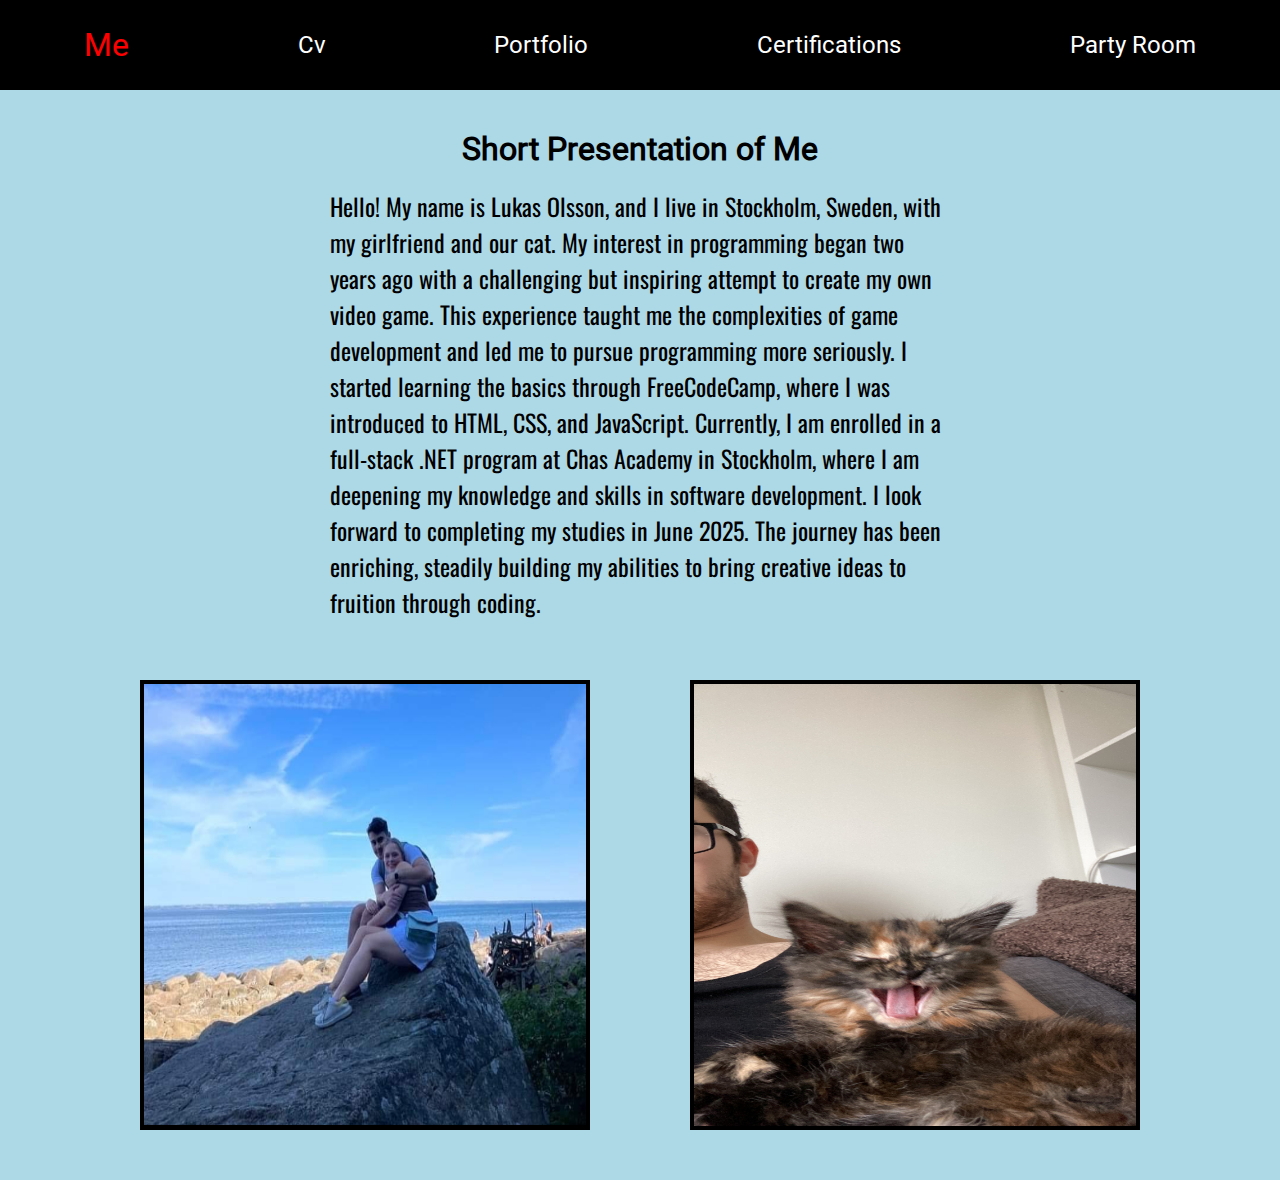
<file: index.html>
<!DOCTYPE html>
<html lang="en">
<head>
    <meta charset="UTF-8">
    <meta name="viewport" content="width=device-width, initial-scale=1.0">
    <title>Bio</title>
    <link rel="stylesheet" href="bioStyles.css">
</head>
<body>

    <header>
        <div class="container-sidebar">
            <ul class="sidebar">
                <li><a class="active" href="index.html">Me</a></li>
                <li><a href="cv.html">Cv</a></li>
                <li><a href="portfolio.html">Portfolio</a></li>
                <li><a href="certifications.html">Certifications</a></li>
                <li><a href="party-room.html">Party Room</a></li>
            </ul>
        </div>
    </header>

    <main>
        <div class="content">
            <h1>Short Presentation of Me</h1>
            <p>
                Hello! My name is Lukas Olsson, and I live in Stockholm, Sweden, with my girlfriend and our cat. My interest in programming began two years ago with a challenging but inspiring attempt to create my own video game. This experience taught me the complexities of game development and led me to pursue programming more seriously. I started learning the basics through FreeCodeCamp, where I was introduced to HTML, CSS, and JavaScript.
                Currently, I am enrolled in a full-stack .NET program at Chas Academy in Stockholm, where I am deepening my knowledge and skills in software development. I look forward to completing my studies in June 2025. The journey has been enriching, steadily building my abilities to bring creative ideas to fruition through coding.
            </p>
        </div>

        <div class="images">
            <img src="images/Bild på mig och frida.png" alt="Picture of me and my girlfriend on a big rock by the sea." class="pic1">
            <img src="images/Smilla Jäsp.jpeg" alt="Picture of my cat jawning" class="pic2">
        </div>
    </main>

    <footer>
        <script src="scripts/qwerty.js"></script>
    </footer>

</body>
</html>
</file>
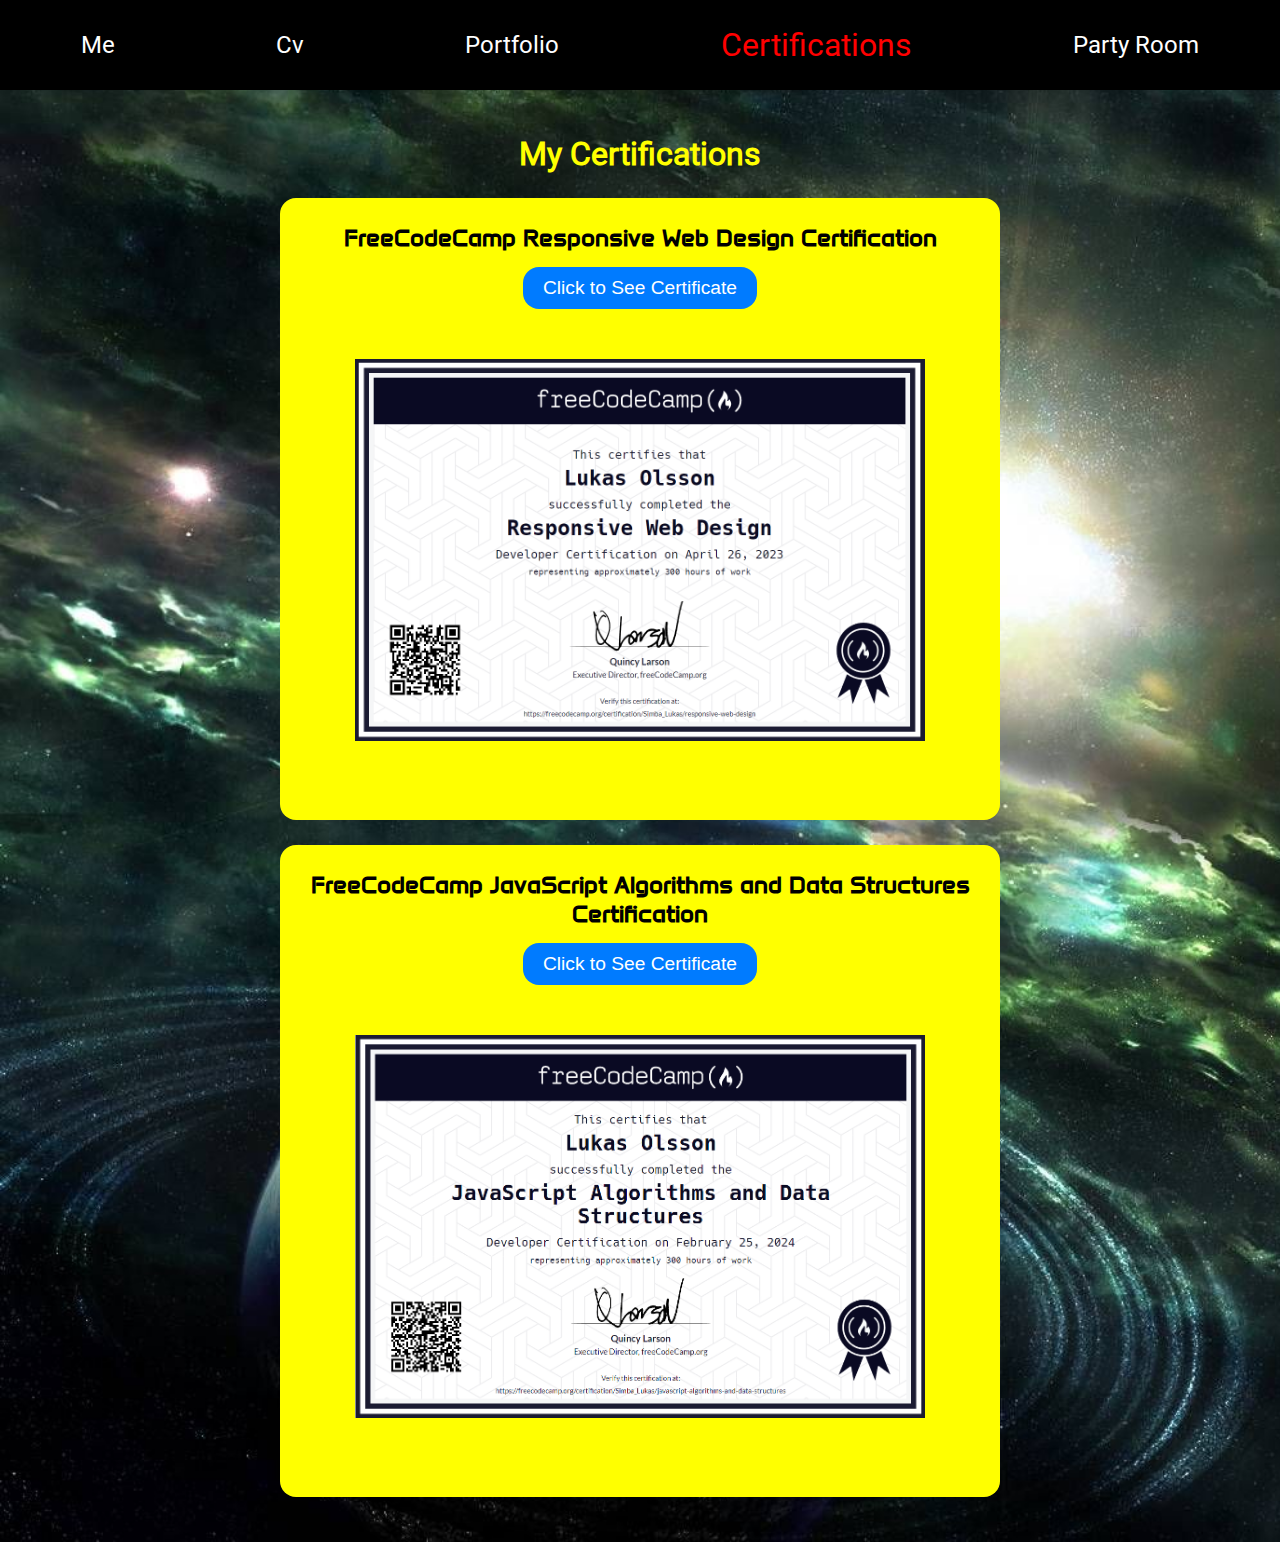
<file: certifications.html>
<!DOCTYPE html>
<html lang="en">
<head>
    <meta charset="UTF-8">
    <meta name="viewport" content="width=device-width, initial-scale=1.0">
    <title>Certifications</title>
    <link rel="stylesheet" href="certificationsStyles.css">
</head>
<body>
    <header>
        <div class="container-sidebar">
            <ul class="sidebar">
                <li><a href="index.html">Me</a></li>
                <li><a href="cv.html">Cv</a></li>
                <li><a href="portfolio.html">Portfolio</a></li>
                <li><a class="active" href="certifications.html">Certifications</a></li>
                <li><a href="party-room.html">Party Room</a></li>
            </ul>
        </div>
    </header>

    <main>
        <div class="content">
            <h1>My Certifications</h1>
            
            <div class="cert1">
                <h3>FreeCodeCamp Responsive Web Design Certification</h3>
                <button onclick="window.open('https://www.freecodecamp.org/certification/Simba_Lukas/responsive-web-design', '_blank')">Click to See Certificate</button>
                <img src="images/certification html css.png" alt="Html, Css Certificate">
            </div>

            <div class="cert2">
                <h3>FreeCodeCamp JavaScript Algorithms and Data Structures Certification</h3>
                <button onclick="window.open('https://www.freecodecamp.org/certification/Simba_Lukas/javascript-algorithms-and-data-structures', '_blank')">Click to See Certificate</button>
                <img src="images/js certificate.png" alt="Html, Css Certificate">
            </div>
        </div>
    </main>

    <footer>
        <script src="scripts/qwerty.js"></script>
    </footer>
</body>
</html>
</file>
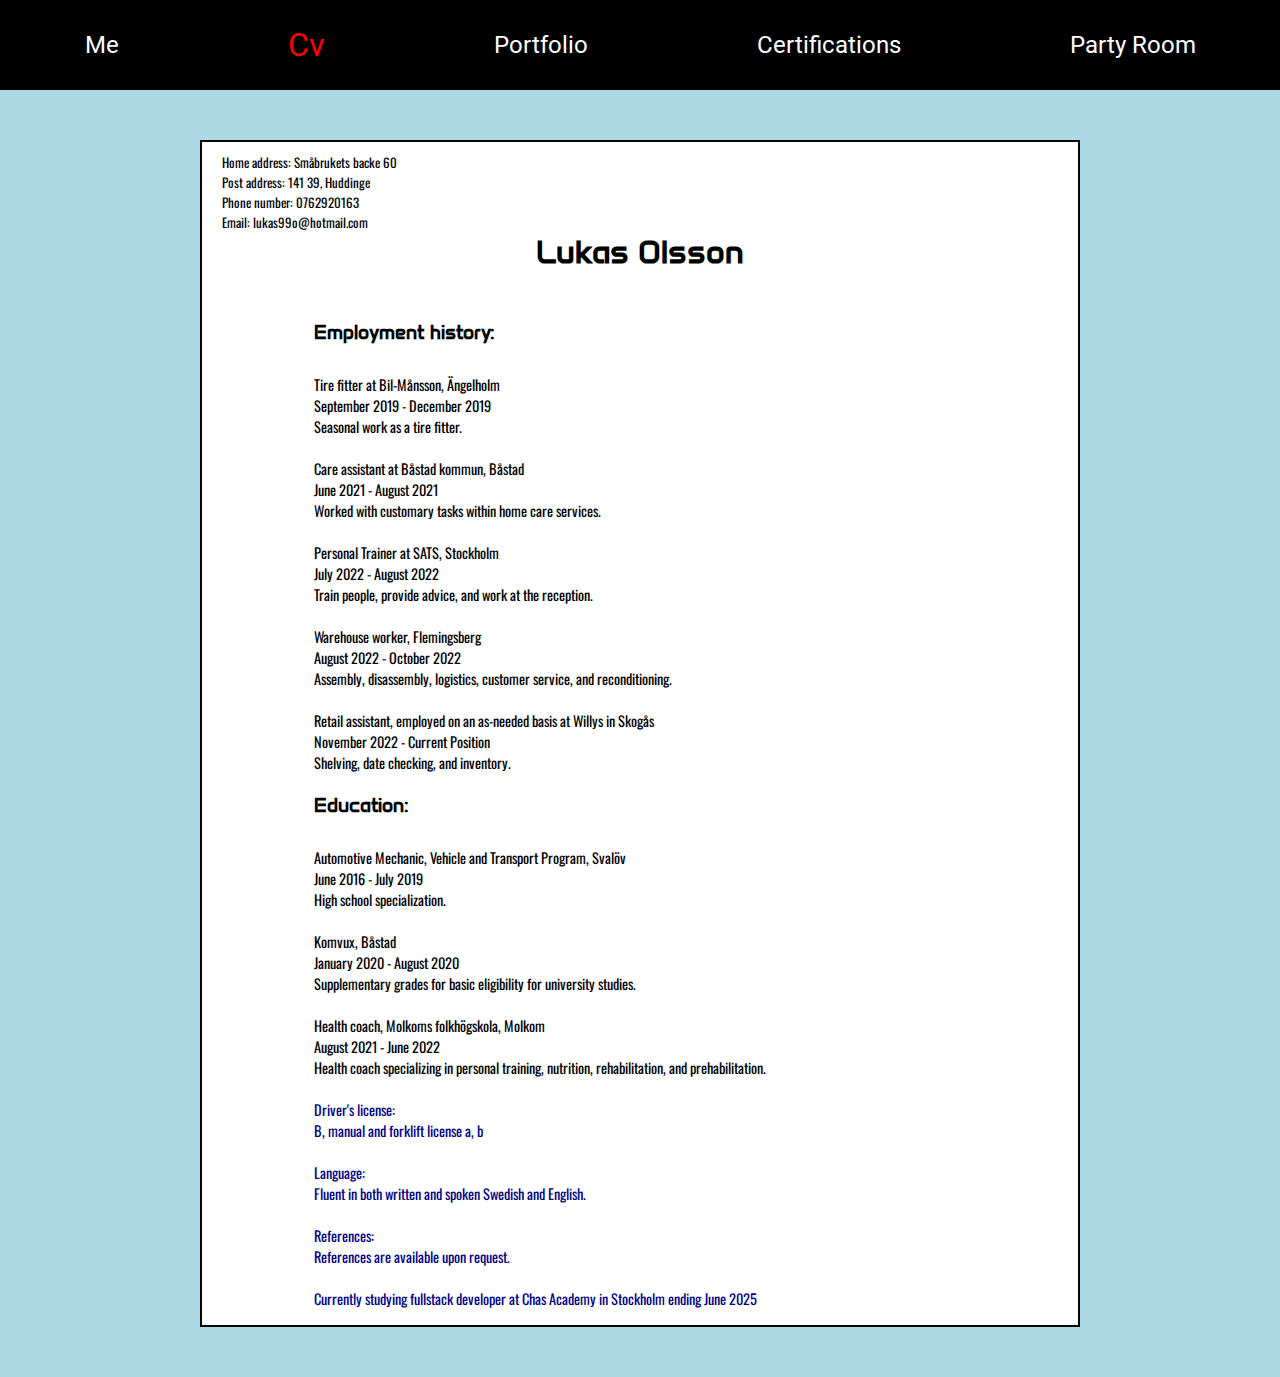
<file: cv.html>
<!DOCTYPE html>
<html lang="en">
<head>
    <meta charset="UTF-8">
    <meta name="viewport" content="width=device-width, initial-scale=1.0">
    <title>Cv</title>
    <link rel="stylesheet" href="cvStyles.css">
</head>
<body>

    <header>
        <div class="container-sidebar">
            <ul class="sidebar">
                <li><a href="index.html">Me</a></li>
                <li><a class="active" href="cv.html">Cv</a></li>
                <li><a href="portfolio.html">Portfolio</a></li>
                <li><a href="certifications.html">Certifications</a></li>
                <li><a href="party-room.html">Party Room</a></li>
            </ul>
        </div>
    </header>

    <main>
        <div class="container">
            <div class="content">
                <div class="contact-info">
                    <p>
                        Home address: Småbrukets backe 60 <br>
                        Post address: 141 39, Huddinge <br>
                        Phone number: 0762920163 <br>
                        Email: lukas99o@hotmail.com
                    </p>
                </div>
                
                <h1>Lukas Olsson</h1>

                <h3 class="work">Employment history:</h3>

                <p class="text" id="p1">

                    Tire fitter at Bil-Månsson, Ängelholm<br>
                    September 2019 - December 2019<br>
                    Seasonal work as a tire fitter.<br><br>

                    Care assistant at Båstad kommun, Båstad<br>
                    June 2021 - August 2021<br>
                    Worked with customary tasks within home care services.<br><br>

                    Personal Trainer at SATS, Stockholm<br>
                    July 2022 - August 2022<br>
                    Train people, provide advice, and work at the reception.<br><br>

                    Warehouse worker, Flemingsberg<br>
                    August 2022 - October 2022<br>
                    Assembly, disassembly, logistics, customer service, and reconditioning.<br><br>

                    Retail assistant, employed on an as-needed basis at Willys in Skogås<br>
                    November 2022 - Current Position<br>
                    Shelving, date checking, and inventory.<br><br>
                </p>

                <h3 class="education">Education:</h3>
                <p class="text">
                    Automotive Mechanic, Vehicle and Transport Program, Svalöv<br>
                    June 2016 - July 2019<br>
                    High school specialization.<br><br>

                    Komvux, Båstad<br>
                    January 2020 - August 2020<br>
                    Supplementary grades for basic eligibility for university studies.<br><br>

                    Health coach, Molkoms folkhögskola, Molkom<br>
                    August 2021 - June 2022<br>
                    Health coach specializing in personal training, nutrition, rehabilitation, and prehabilitation.<br><br>
                </p>
                
                <p class="other">Driver's license:<br>
                    B, manual and forklift license a, b<br><br>

                    Language:<br>
                    Fluent in both written and spoken Swedish and English.<br><br>

                    References:<br>
                    References are available upon request.<br><br>

                    Currently studying fullstack developer at Chas Academy in Stockholm ending June 2025
                </p>

            </div>
        </div>
    </main>

    <footer>
        <script src="scripts/qwerty.js"></script>
    </footer>

</body>
</html>
</file>
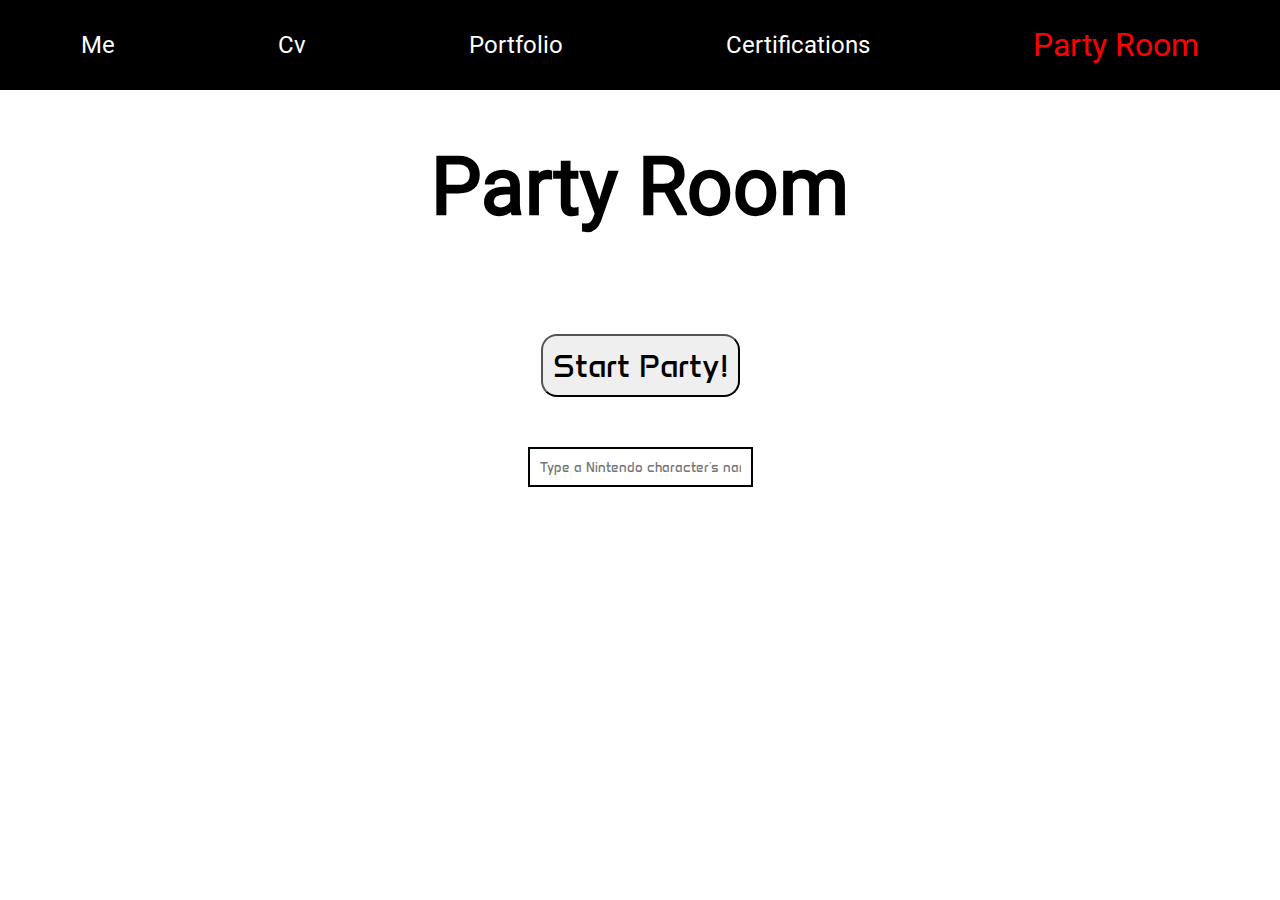
<file: party-room.html>
<!DOCTYPE html>
<html lang="en">
<head>
    <meta charset="UTF-8">
    <meta name="viewport" content="width=device-width, initial-scale=1.0">
    <title>Party Room</title>
    <link rel="stylesheet" href="partyRoomStyles.css">
</head>
<body>
    <header>
        <div class="container-sidebar">
            <ul class="sidebar">
                <li><a href="index.html">Me</a></li>
                <li><a href="cv.html">Cv</a></li>
                <li><a href="portfolio.html">Portfolio</a></li>
                <li><a href="certifications.html">Certifications</a></li>
                <li><a class="active" href="party-room.html">Party Room</a></li>
            </ul>
        </div>
    </header>

    <main>
        <div class="content">
            <h1>Party Room</h1>

            <button id="partyButton">Start Party!</button>
            
            <audio id="partyMusic">
                <source src="audio/LEEONA_-_LEEONA_-_Do_I.mp3" type="audio/mpeg">
            </audio>

            <input type="text" id="characterInput" placeholder="Type a Nintendo character's name and press Enter!">
        </div>
    </main>

    <footer>
        <script src="scripts/partyScript.js"></script>
        <script src="scripts/nintendoScript.js" defer></script>
        <script src="scripts/qwerty.js"></script>
    </footer>
</body>
</html>
</file>
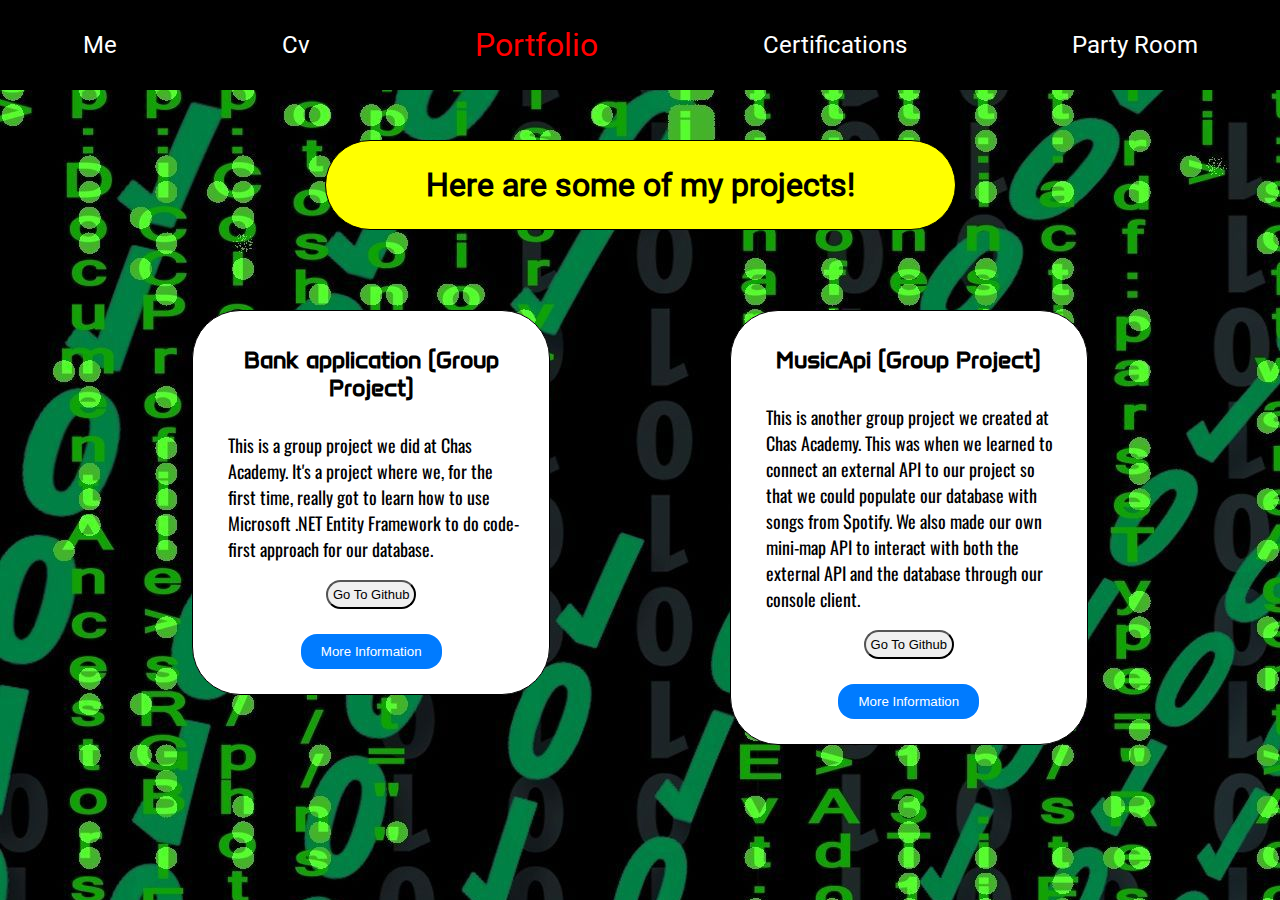
<file: portfolio.html>
<!DOCTYPE html>
<html lang="en">
<head>
    <meta charset="UTF-8">
    <meta name="viewport" content="width=device-width, initial-scale=1.0">
    <title>Portfolio</title>
    <link rel="stylesheet" href="portfolioStyles.css">
</head>
<body>

    <header>
        <div class="container-sidebar">
            <ul class="sidebar">
                <li><a href="index.html">Me</a></li>
                <li><a href="cv.html">Cv</a></li>
                <li><a class="active" href="portfolio.html">Portfolio</a></li>
                <li><a href="certifications.html">Certifications</a></li>
                <li><a href="party-room.html">Party Room</a></li>
            </ul>
        </div>
    </header>

    <main>
        
        <h1 id="main-headline">Here are some of my projects!</h1>
        <div class="content">

            

            <div class="row1">
                <div class="modal-container">
                    <div class="modal">
                        <label for="modal1-trigger">Close</label>
                        <h2>Modal 1 Content</h2>
                        <p>This is the content for Modal 1.</p>
                    </div>
                </div>

                <h2>Bank application (Group Project)</h2>
                <p>
                    This is a group project we did at Chas Academy. It's a project where we, for the first time,
                    really got to learn how to use Microsoft .NET Entity Framework to do code-first approach for
                    our database.
                </p>

                <br>
                <button class="git" onclick="window.open('https://github.com/idris-ahmed19/Grupp-projekt', '_blank')">Go To Github</button>
                <br>
                <button class="open-modal-button" onclick="document.getElementById('modal1').style.display='block'">More Information</button>

                <div id="modal1" class="modal">
                    <div class="modal-content">
                        <span class="close" onclick="document.getElementById('modal1').style.display='none'">&times;</span>
                        <h2>More information about the Bank Application</h2>
                        
                        <h3>Different things the application can do:</h3>

                        <ul>
                            <li>Admin login: Admins can create new users.</li>
                            <li>Login system: Users can log in with their username and pin code and look over their account and balance.</li>
                            <li>Account creation: Users can create a new account by giving it a name.</li>
                            <li>Cash withdrawals: Users can withdraw money from their account.</li>
                            <li>Deposit funds: Users can deposit money into their account.</li>
                            <li>Transfer funds: Users can transfer money between their accounts.</li>
                        </ul>
                    </div>
                </div>
            </div>

            <div class="row2">
                <h2>MusicApi (Group Project)</h2>
                <p>
                    This is another group project we created at Chas Academy. This was when we learned to
                    connect an external API to our project so that we could populate our database with songs
                    from Spotify. We also made our own mini-map API to interact with both the external API
                    and the database through our console client.
                </p>

                <br>
                <button class="git" onclick="window.open('https://github.com/idris-ahmed19/Grupp-projekt', '_blank')">Go To Github</button>
                <br>
                <button class="open-modal-button" onclick="document.getElementById('modal2').style.display='block'">More Information</button>

                <div id="modal2" class="modal">
                    <div class="modal-content">
                        <span class="close" onclick="document.getElementById('modal2').style.display='none'">&times;</span>
                        <h2>More information about MusicApi</h2>
                        
                        <h3>Rest-API Requests</h3>

                        <ul>
                            <li>Get all users of the system:
                                GET https://localhost:7181/user/</li>
                            <li>Get all genres connected to a specific user:
                                GET https://localhost:7181/user/magda/genre/</li>
                            <li>Get all artists connected to a specific user:
                                GET https://localhost:7181/user/magda/artist/</li>
                            <li>Get all songs connected to a specific user:
                                GET https://localhost:7181/user/magda/song/
                                </li>
                            <li>Connect a user with a new genre:
                                POST https://localhost:7181/user/magda/genre/2</li>
                            <li>Connect a user with a new artist:
                                POST https://localhost:7181/user/magda/artist/10</li>
                            <li>Connect a user with a new song:
                                POST https://localhost:7181/user/magda/song/2</li>
                        </ul>
        
                        <h3>Endpoints for external APIs</h3>
        
                        <ul>
                            <li>Spotify: get and save in Db top 10 songs for artists on Spotify's top 100 list of all time
                                POST https://localhost:7181/spotify/Top100sTop10</li>
                            <li>Spotify: get and save 50 songs for a chosen artist + add a description of the artist:
                                POST https://localhost:7181/spotify/Top50Songs<br>/rammstein/desc/Konstigt tyskt band</li>
                            <li>Ticketmaster: show upcoming concerts for a chosen artist, if found at Ticketmaster:
                                GET https://localhost:7181/ticketmaster/behemoth
                                GET https://localhost:7181/ticketmaster/iron maiden</li>
                        </ul>
                    </div>
                </div>
            </div>
        </div>
    </main>

    <footer>
        <script src="scripts/qwerty.js"></script>
    </footer>

</body>
</html>
</file>
<file: bioStyles.css>
*{
    margin: 0;
	padding: 0;
	box-sizing: border-box;
}

@font-face {
    font-family: "Roboto";
    src: url("fonts/Roboto/Roboto-Regular.ttf");
}

@font-face {
    font-family: "Anta";
    src: url("fonts/Anta/Anta-Regular.ttf");
}

@font-face {
    font-family: "Oswald";
    src: url("fonts/Oswald/static/Oswald-Regular.ttf")
}

body {
    background-color: lightblue;
    display: flex;
    flex-direction: column;
    align-items: center;
}

.sidebar {
    width: 100vw;
    padding: 0;
    display: flex;
    justify-content: space-around;
    align-items: center;
}

.sidebar li {
    list-style-type: none;
    display: flex;
}

.sidebar a {
    font-size: 1.5rem;
    font-family: "Roboto";
    text-decoration: none;
    color: white;
    transition: color 0.3s;
}

.sidebar a.active {
    color: red;
    font-size: 2rem;
}

.sidebar a:hover {
    color: blue;
    text-decoration: underline;
}

.container-sidebar {
    display: flex;
    height: 10vh;
    background-color: black;
    width: 100%;
}

.content {
    display: flex;
    flex-direction: column;
    align-items: center;
    width: 100%;
}

.content h1 {
    margin-top: 40px;
    margin-bottom: 10px;
    font-family: "Roboto";
}

.content p {
    font-family: "Oswald";
    font-size: x-large;
    width: 50%;
    padding: 10px;
}

.images {
    display: flex;
    flex-direction: row;
    justify-content: center;
    align-items: center;
}

img {
    width: 50vh;
    height: 50vh;
    margin: 50px;
    border: solid 4px black;
}

@media screen and (max-width: 768px){
    .sidebar a {
        font-size: 1.1rem;
    }
    
    .sidebar a.active {
        font-size: 1.5rem;
        margin-bottom: 5px;
        background-color: white;
        border-radius: 1rem;
        padding: 5px;
        text-decoration: none;
    }

    .container-sidebar{
        height: 15vh;
    }

    .content {
        width: 100%;
    }

    h1 {
        font-size: 1.7rem;
        text-align: center;
    }

    .content p {
        width: 100%;
        font-size: large;
    }

    .images {
        flex-direction: column; 
    }

    img {
        margin: 10px;
    }
}
</file>
<file: certificationsStyles.css>
* {
    margin: 0;
    padding: 0;
    box-sizing: border-box;
}

@font-face {
    font-family: "Roboto";
    src: url("fonts/Roboto/Roboto-Regular.ttf");
}

@font-face {
    font-family: "Anta";
    src: url("fonts/Anta/Anta-Regular.ttf");
}

@font-face {
    font-family: "Oswald";
    src: url("fonts/Oswald/static/Oswald-Regular.ttf")
}

body {
    display: flex;
    flex-direction: column;
    align-items: center;
    justify-content: center;
    background-image: url('images/epic space.jpg');
    background-size: cover;
    background-repeat: no-repeat;
}

.sidebar {
    width: 100vw;
    padding: 0;
    display: flex;
    justify-content: space-around;
    align-items: center;
}

.sidebar li {
    list-style-type: none;
    display: flex;
}

.sidebar a {
    font-size: 1.5rem;
    font-family: "Roboto";
    text-decoration: none;
    color: white;
    transition: color 0.3s;
}

.sidebar a.active {
    color: red;
    font-size: 2rem;
}

.sidebar a:hover {
    color: blue;
    text-decoration: underline;
}

.container-sidebar {
    display: flex;
    height: 10vh;
    background-color: black;
    width: 100%;
}

.content {
    width: 100%;
    padding: 20px;
    box-sizing: border-box;
    color: black;
    text-align: center;
}

.content h1 {
    margin-top: 25px;
    font-size: 2rem;
    color: yellow;
    font-family: "Roboto";
    text-align: center;
    margin-bottom: 25px;
}

.content h3 {
    font-size: 1.5rem;
    color: black;
    font-family: "Anta";
}

.content button {
    padding: 10px 20px;
    border: none;
    border-radius: 1rem;
    font-size: 1.2rem;
    background-color: #007bff;
    color: white;
    cursor: pointer;
    transition: background-color 0.3s;
    margin-top: 15px;
}

.content button:hover {
    background-color: #0056b3;
}

.content .cert1, .cert2 {
    background-color: yellow;
    padding: 25px; 
    border-radius: 1rem;
    margin-top: 25px; 
    max-width: 500px; 
    width: 90%;
    max-width: 800px;
    margin: auto;
    margin-bottom: 25px;
}

.content img {
    max-width: 100%;
    height: auto;
    padding: 50px;
}

@media screen and (max-width: 768px) {
    .sidebar a {
        font-size: 1.1rem;
    }
    
    .sidebar a.active {
        font-size: 1.5rem;
        margin-bottom: 5px;
        background-color: white;
        border-radius: 1rem;
        padding: 5px;
        text-decoration: none;
    }

    .container-sidebar{
        height: 15vh;
    }

    .content {
        padding: 10px;
    }

    .content h1 {
        font-size: 1.5rem;
    }

    .content h3 {
        font-size: 1.2rem;
    }

    .content button {
        font-size: 1rem;
    }

    .content .cert1, .content .cert2 {
        padding: 5px; 
    }
}
</file>
<file: cvStyles.css>
*{
    margin: 0;
	padding: 0;
	box-sizing: border-box;
}

@font-face {
    font-family: "Roboto";
    src: url("fonts/Roboto/Roboto-Regular.ttf");
}

@font-face {
    font-family: "Anta";
    src: url("fonts/Anta/Anta-Regular.ttf");
}

@font-face {
    font-family: "Oswald";
    src: url("fonts/Oswald/static/Oswald-Regular.ttf")
}

body {
    background-color: lightblue;
    display: flex;
    flex-direction: column;
    align-items: center;
}

.sidebar {
    width: 100vw;
    padding: 0;
    display: flex;
    justify-content: space-around;
    align-items: center;
}

.sidebar li {
    list-style-type: none;
    display: flex;
}

.sidebar a {
    font-size: 1.5rem;
    font-family: "Roboto";
    text-decoration: none;
    color: white;
    transition: color 0.3s;
}

.sidebar a.active {
    color: red;
    font-size: 2rem;
}

.sidebar a:hover {
    color: blue;
    text-decoration: underline;
}

.container-sidebar {
    display: flex;
    height: 10vh;
    background-color: black;
    width: 100%;
}

.container {
    margin-top: 50px;
    width: 55rem;
    background-color: white;
    height: 100%;
    border: 2px solid black;
    margin-bottom: 50px;
    padding-bottom: 1rem;
}

.contact-info {
    margin-top: 10px;
    margin-left: 20px;
    width: 26%;
    font-family: "Oswald";
    font-size: small;
}

.content h1 {
    display: flex;
    justify-content: center;
    font-family: "Anta";
}

.text {
    margin-left: 7rem;
    margin-top: 0px;
    font-family: "Oswald";
    font-size: 0.9rem;
}

.work {
    margin-left: 7rem;
    margin-bottom: 30px;
    margin-top: 50px;
    font-family: "Anta";
}

.education {
    margin-left: 7rem;
    margin-bottom: 30px;
    font-family: "Anta";
}

.other {
    margin-left: 7rem;
    font-family: "Oswald";
    margin-top: 0px;
    font-size: 0.9rem;
    color: darkblue;
}

@media screen and (max-width: 768px){
    .sidebar a {
        font-size: 1.1rem;
    }
    
    .sidebar a.active {
        font-size: 1.5rem;
        margin-bottom: 5px;
        background-color: white;
        border-radius: 1rem;
        padding: 5px;
        text-decoration: none;
    }

    .container-sidebar{
        height: 15vh;
    }

    .container {
        width: 95vw;
    }

    .contact-info {
        margin-bottom: 30px;
        width: 100%;
        margin-left: 10px;
    }

    .text {
        margin: 0px;
        margin-left: 10px;
    }

    .work {
        margin: 0px;
        margin-top: 25px;
        margin-left: 10px;
        margin-bottom: 10px;
    }

    .education {
        margin: 0px;
        margin-left: 10px;
        margin-bottom: 10px;
    }

    .other {
        margin: 0px;
        margin-left: 10px;
    }
}
</file>
<file: partyRoomStyles.css>
*{
    margin: 0;
	padding: 0;
	box-sizing: border-box;
}

@font-face {
    font-family: "Roboto";
    src: url("fonts/Roboto/Roboto-Regular.ttf");
}

@font-face {
    font-family: "Anta";
    src: url("fonts/Anta/Anta-Regular.ttf");
}

@font-face {
    font-family: "Oswald";
    src: url("fonts/Oswald/static/Oswald-Regular.ttf")
}

body {
    display: flex;
    flex-direction: column;
    align-items: center;
    background-color: #fff;
    transition: background-color 0.5 ease;
}

.sidebar {
    width: 100vw;
    padding: 0;
    display: flex;
    justify-content: space-around;
    align-items: center;
}

.sidebar li {
    list-style-type: none;
    display: flex;
}

.sidebar a {
    font-size: 1.5rem;
    font-family: "Roboto";
    text-decoration: none;
    color: white;
    transition: color 0.3s;
}

.sidebar a.active {
    color: red;
    font-size: 2rem;
}

.sidebar a:hover {
    color: blue;
    text-decoration: underline;
}

.container-sidebar {
    display: flex;
    height: 10vh;
    background-color: black;
    width: 100%;
}

.content {
    display: flex;
    flex-direction: column;
    align-items: center;
}

.content h1 {
    margin-top: 50px;
    font-family: "Roboto";
    font-size: 5rem;
    text-align: center;
}

.content button {
    width: max-content;
    padding: 10px;
    border-radius: 1rem;
    font-family: "Anta";
    margin-top: 100px;
    font-size: 2rem;
    transition: color 0.3s;
}

.content button:hover {
    cursor: pointer;
    color: blue;
}

.content input {
    margin-top: 50px;
    width: 25vh;
    border: 2px solid black;
    padding: 10px;
    font-family: "Anta";
}

@media screen and (max-width: 768px) {
    .sidebar a {
        font-size: 1.1rem;
    }
    
    .sidebar a.active {
        font-size: 1.5rem;
        margin-bottom: 5px;
        background-color: white;
        border-radius: 1rem;
        padding: 5px;
        text-decoration: none;
    }

    .container-sidebar{
        height: 15vh;
    }

    .content h1 {
        font-size: 3.5rem;
    }
}
</file>
<file: portfolioStyles.css>
*{
    margin: 0;
	padding: 0;
	box-sizing: border-box;
}

@font-face {
    font-family: "Roboto";
    src: url("fonts/Roboto/Roboto-Regular.ttf");
}

@font-face {
    font-family: "Anta";
    src: url("fonts/Anta/Anta-Regular.ttf");
}

@font-face {
    font-family: "Oswald";
    src: url("fonts/Oswald/static/Oswald-Regular.ttf")
}

body {
    display: flex;
    flex-direction: column;
    align-items: center;
    background-image: url('images/matrix\ code.jpg');
    background-repeat: no-repeat;
}

.sidebar {
    width: 100vw;
    padding: 0;
    display: flex;
    justify-content: space-around;
    align-items: center;
}

.sidebar li {
    list-style-type: none;
    display: flex;
}

.sidebar a {
    font-size: 1.5rem;
    font-family: "Roboto";
    text-decoration: none;
    color: white;
    transition: color 0.3s;
}

.sidebar a.active {
    color: red;
    font-size: 2rem;
}

.sidebar a:hover {
    color: blue;
    text-decoration: underline;
}

.container-sidebar {
    display: flex;
    height: 10vh;
    background-color: black;
    width: 100%;
}

#main-headline {
    margin: 50px auto;
    text-align: center;
    background-color: yellow;
    padding: 25px 100px;
    border-radius: 3rem;
    border: solid 1px black;
    font-family: "Roboto";
    font-weight: 600;
    width: fit-content;
    
}

.content {
    display: flex;
    flex-wrap: wrap;
    width: 70%;
    margin: 5rem auto;
    justify-content: space-between;
    align-content: center;
}

.row1, .row2, .row3 {
    padding: 25px;
    width: 40%;
    background-color: white;
    border-radius: 3rem;
    border: solid 1px black;
    font-family: "Roboto";
    font-size: 15px;
    text-align: center;
    height: fit-content;
    margin-bottom: 25px;
}

.content h2 {
    margin: 10px;
    margin-bottom: 30px;
    font-family: "Anta";
}

.content p {
    text-align: left;
    margin-left: 10px;
    font-family: "Oswald";
    font-size: large;
}

.content li {
    text-align: left;
    padding: 10px;
}

.content a {
    font-family: "Roboto";
    font-size: large;
    color: black;
    font-weight: 600;
    text-decoration: none;
}

.modal {
    display: none; 
    position: fixed;
    top: 0;
    left: 0;
    width: 100%;
    height: 100%;
    background-color: rgba(0, 0, 0, 0.5); 
    z-index: 9999;
  }

  .modal-content {
    background-color: white;
    margin: 20% auto; 
    padding: 20px;
    width: 80%; 
    box-shadow: 0 4px 8px rgba(0, 0, 0, 0.2);
  }

  .open-modal-button {
    display: inline-block;
    padding: 10px 20px;
    background-color: #007bff;
    color: white;
    border: none;
    cursor: pointer;
    border-radius: 1rem;
    margin-top: 25px;
  }

  .close {
    float: right;
    cursor: pointer;
    font-size: 1.5rem;
  }

  .git {
    border-radius: solid 2px black;
    border-radius: 1rem;
    padding: 5px;
    font-size: small;
    cursor: pointer;
  }

  @media screen and (max-width: 768px){
    .sidebar a {
        font-size: 1.1rem;
    }
    
    .sidebar a.active {
        font-size: 1.5rem;
        margin-bottom: 5px;
        background-color: white;
        border-radius: 1rem;
        padding: 5px;
        text-decoration: none;
    }

    .container-sidebar{
        height: 15vh;
    }

    #main-headline {
        width: 100%;
        padding-left: 0px;
        padding-right: 0px;
    }

    .content {
        flex-direction: column;
        width: 90%;
    }

    .row1 , .row2, .row3{
        width: 100%;
    }

    .modal-content {
        margin: 10% auto; 
        padding: 10px;
        width: 90%; 
        overflow-y: auto;
        max-height: 80vh;
    }

    .close {
        font-size: 1rem;
    }
}
</file>
